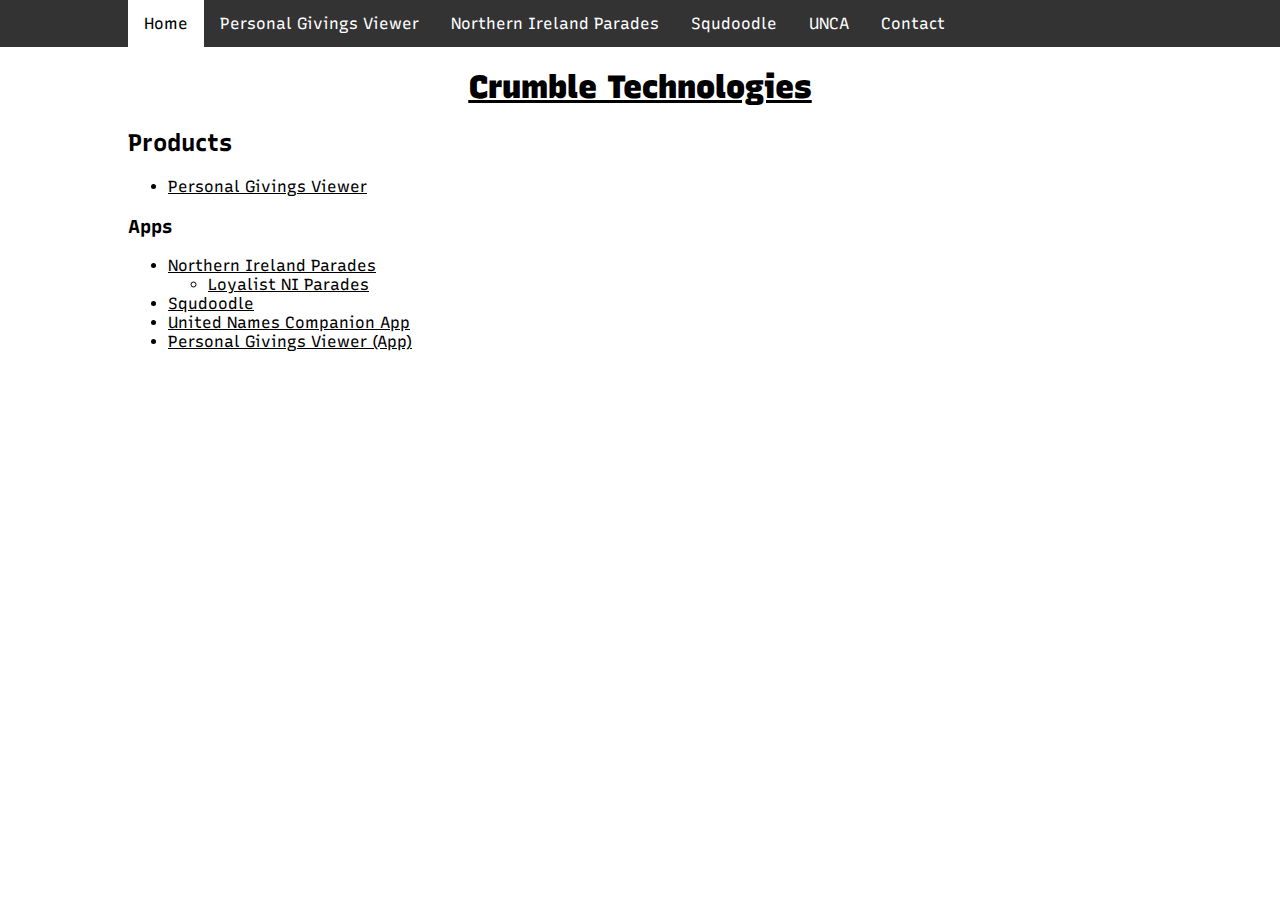
<file: index.html>
<!DOCTYPE html>
<html lang="en">

<head>
    <meta charset="UTF-8">
    <meta name="viewport" content="width=device-width, initial-scale=1.0">
    <link href="https://fonts.googleapis.com/css2?family=Recursive&display=swap" rel="stylesheet">
    <link href="css/all.css" rel="stylesheet" type="text/css">
    <title>Crumble Technologies</title>
</head>

<body>
    <ul class="nav_ul">
        <li style="width: 10vw; height: 1px;" class="nav_li"></li>
        <li class="nav_li"><a class="nav_a_active" href="./index.html">Home</a></li>
        <li class="nav_li"><a class="nav_a" href="./products/pgv/index.html">Personal Givings Viewer</a></li>
        <li class="nav_li"><a class="nav_a" href="./apps/niparades/index.html">Northern Ireland Parades</a></li>
        <li class="nav_li"><a class="nav_a" href="./apps/squdoodle/index.html">Squdoodle</a></li>
        <li class="nav_li"><a class="nav_a" href="./apps/unca/index.html">UNCA</a></li>
        <li class="nav_li"><a class="nav_a" href="./contact.html">Contact</a></li>
    </ul>

    <div id="main_container">
        <h1><u><b><a href="./index.html">Crumble Technologies</a></b></u></h1>

        <h2>Products</h2>
        <ul>
            <li><a href="./products/pgv/index.html">Personal Givings Viewer</a></li>
        </ul>

        <h3>Apps</h3>
        <ul>
            <li><a href="./apps/niparades/index.html">Northern Ireland Parades</a></li>
            <ul>
                <li><a href="apps/niparades/loyalistniparades.html">Loyalist NI Parades</a></li>
            </ul>
            <li><a href="./apps/squdoodle/index.html">Squdoodle</a></li>
            <li><a href="./apps/unca/index.html">United Names Companion App</a></li>
            <li><a href="./products/pgv/app.html">Personal Givings Viewer (App)</a></li>
        </ul>
    </div>
</body>

</html>
</file>
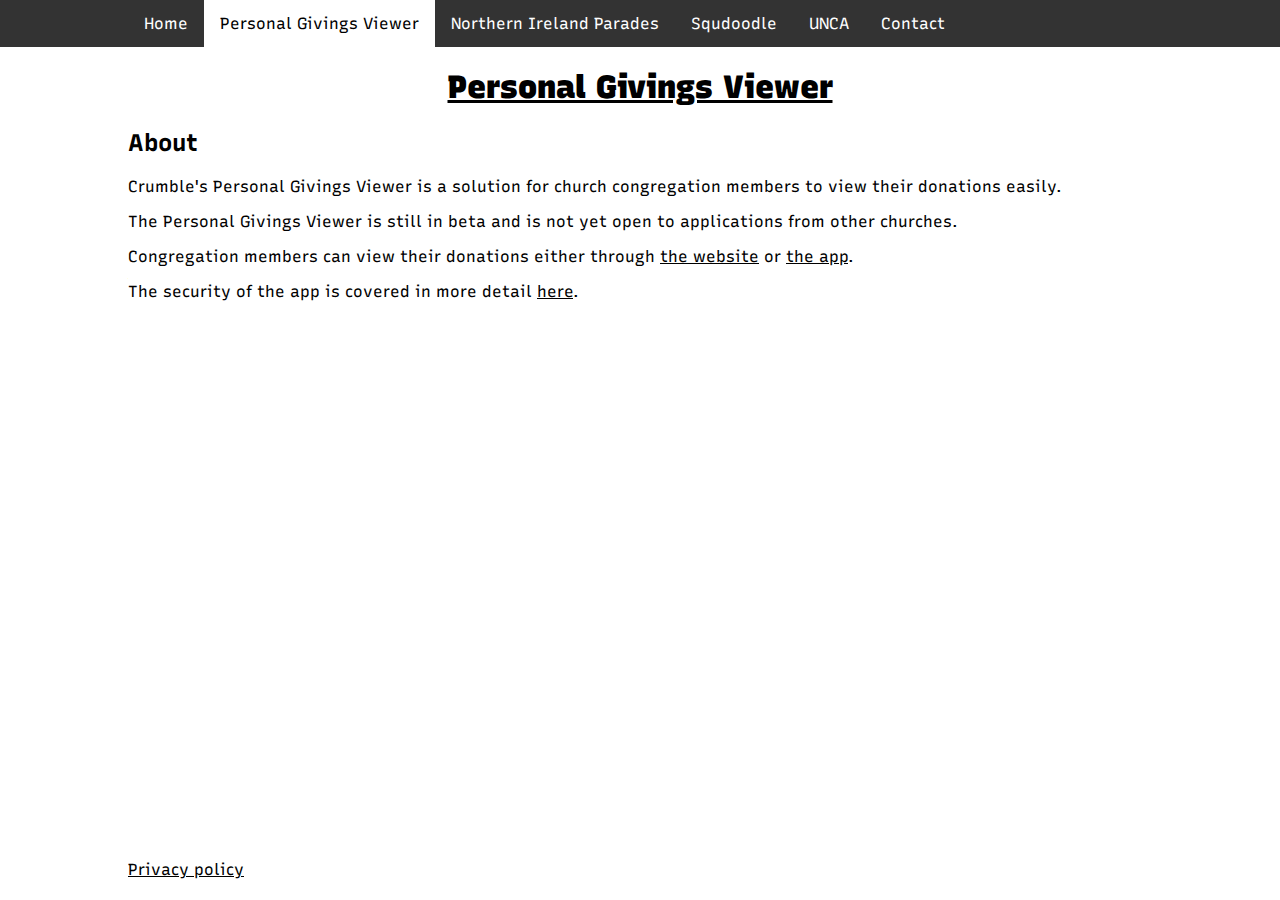
<file: products/pgv/index.html>
<!DOCTYPE html>
<html lang="en">

<head>
    <meta charset="UTF-8">
    <meta name="viewport" content="width=device-width, initial-scale=1.0">
    <meta name="description=" content="The Personal Givings Viewer shows church congragation members their donations through all their different funds.">
    <link href="https://fonts.googleapis.com/css2?family=Recursive&display=swap" rel="stylesheet">
    <link href="../../css/all.css" rel="stylesheet" type="text/css">
    <title>Personal Givings Viewer | Crumble Technologies</title>
</head>

<body>
    <ul class="nav_ul">
        <li style="width: 10vw; height: 1px;" class="nav_li"></li>
        <li class="nav_li"><a class="nav_a" href="../../index.html">Home</a></li>
        <li class="nav_li"><a class="nav_a_active" href="../pgv/index.html">Personal Givings Viewer</a></li>
        <li class="nav_li"><a class="nav_a" href="../../apps/niparades/index.html">Northern Ireland Parades</a></li>
        <li class="nav_li"><a class="nav_a" href="../../apps/squdoodle/index.html">Squdoodle</a></li>
        <li class="nav_li"><a class="nav_a" href="../../apps/unca/index.html">UNCA</a></li>
        <li class="nav_li"><a class="nav_a" href="../../contact.html">Contact</a></li>
    </ul>

    <div id="main_container">
        <h1><u><b>Personal Givings Viewer</b></u></h1>
        <div id="about-div">
            <h2>About</h2>
            <p>Crumble's Personal Givings Viewer is a solution for church congregation members to view their donations easily.</p>
            <!-- <h3>Churches:</h3>
        <ul>
            <li></li>
        </ul> -->
            <p>The Personal Givings Viewer is still in beta and is not yet open to applications from other churches.</p>
            <p>Congregation members can view their donations either through <a href="./website.html">the website</a> or <a href="./app.html">the app</a>.</p>
            <p>The security of the app is covered in more detail <a href="./security.html">here</a>.</p>
        </div>
    </div>

</body>

<footer>
    <a href="../../privacy-policies/no-data.html">Privacy policy</a>
</footer>

</html>
</file>
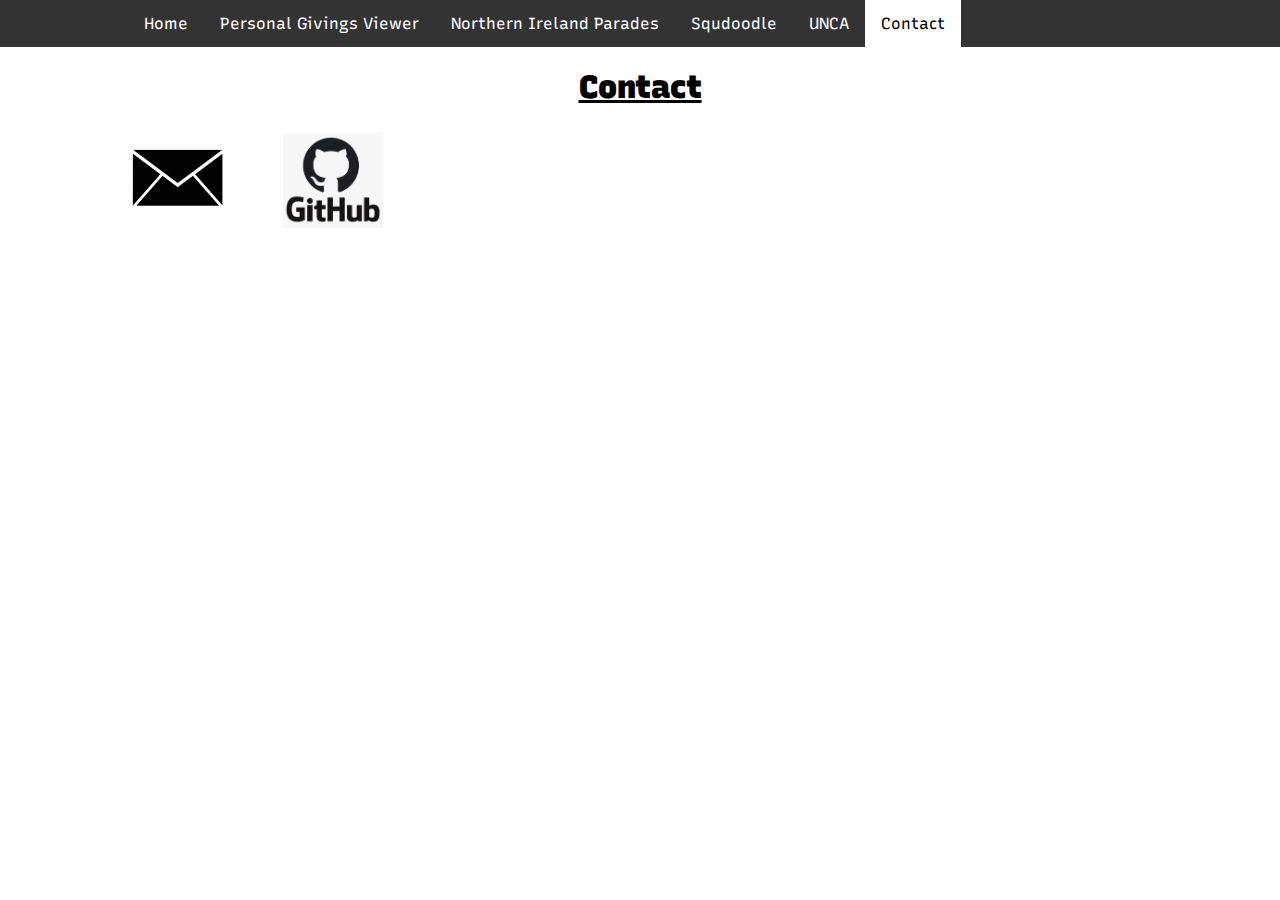
<file: contact.html>
<!DOCTYPE html>
<html lang="en">

<head>
    <meta charset="UTF-8">
    <meta name="viewport" content="width=device-width, initial-scale=1.0">
    <meta name="description=" content="Contact us via email or on Github">
    <link href="https://fonts.googleapis.com/css2?family=Recursive&display=swap" rel="stylesheet">
    <link href="css/all.css" rel="stylesheet" type="text/css">
    <title>Contact | Crumble Technologies</title>
</head>

<body>
    <ul class="nav_ul">
        <li style="width: 10vw; height: 1px;" class="nav_li"></li>
        <li class="nav_li"><a class="nav_a" href="./index.html">Home</a></li>
        <li class="nav_li"><a class="nav_a" href="./products/pgv/index.html">Personal Givings Viewer</a></li>
        <li class="nav_li"><a class="nav_a" href="./apps/niparades/index.html">Northern Ireland Parades</a></li>
        <li class="nav_li"><a class="nav_a" href="./apps/squdoodle/index.html">Squdoodle</a></li>
        <li class="nav_li"><a class="nav_a" href="./apps/unca/index.html">UNCA</a></li>
        <li class="nav_li"><a class="nav_a_active" href="./contact.html">Contact</a></li>
    </ul>

    <div id="main_container">
        <h1><u><b>Contact</b></u></h1>

        <a href="mailto:contact@crumble-technologies.co.uk"><img src="./res/images/email_logo.png" width="100px" style="padding-right: 50px;"></a>
        <a href="https://github.com/CrumbleTechnologies"><img src="./res/images/github_logo.png" width="100px"></a>
    </div>
</body>

</html>
</file>
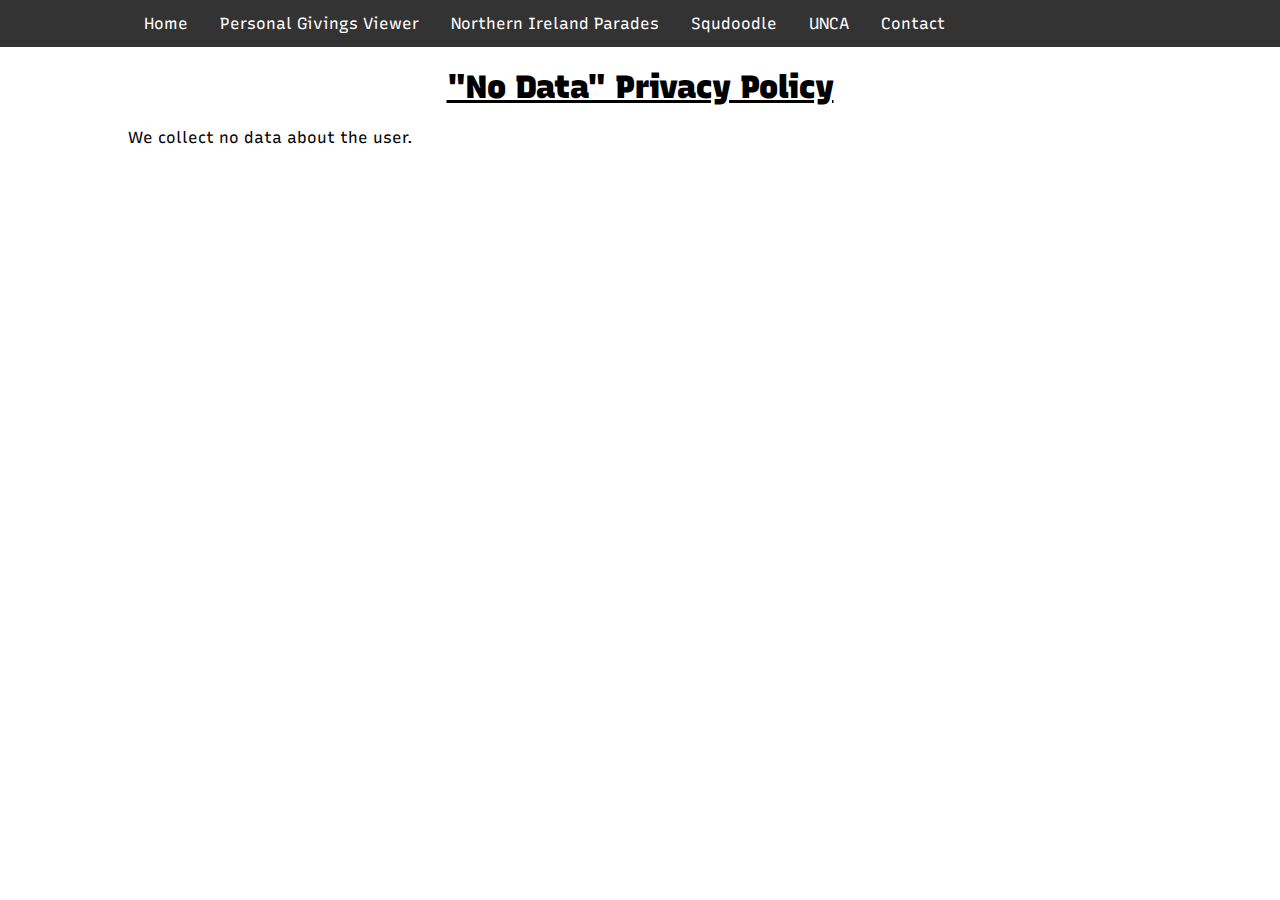
<file: privacy-policies/no-data.html>
<!DOCTYPE html>
<html lang="en">

<head>
    <meta charset="UTF-8">
    <meta name="viewport" content="width=device-width, initial-scale=1.0">
    <meta name="description=" content="Crumble Technologies 'No Data' privacy policy.">
    <link href="https://fonts.googleapis.com/css2?family=Recursive&display=swap" rel="stylesheet">
    <link href="../../css/all.css" rel="stylesheet" type="text/css">
    <title>"No Data" Privacy Policy | Crumble Technologies</title>
</head>

<body>
    <ul class="nav_ul">
        <li style="width: 10vw; height: 1px;" class="nav_li"></li>
        <li class="nav_li"><a class="nav_a" href="../../index.html">Home</a></li>
        <li class="nav_li"><a class="nav_a" href="../products/pgv/index.html">Personal Givings Viewer</a></li>
        <li class="nav_li"><a class="nav_a" href="../apps/niparades/index.html">Northern Ireland Parades</a></li>
        <li class="nav_li"><a class="nav_a" href="../apps/squdoodle/index.html">Squdoodle</a></li>
        <li class="nav_li"><a class="nav_a" href="../apps/unca/index.html">UNCA</a></li>
        <li class="nav_li"><a class="nav_a" href="../contact.html">Contact</a></li>
    </ul>

    <div id="main_container">
        <h1><u><b>"No Data" Privacy Policy</b></u></h1>
        <p>We collect no data about the user.</p>
    </div>

</body>

</html>
</file>
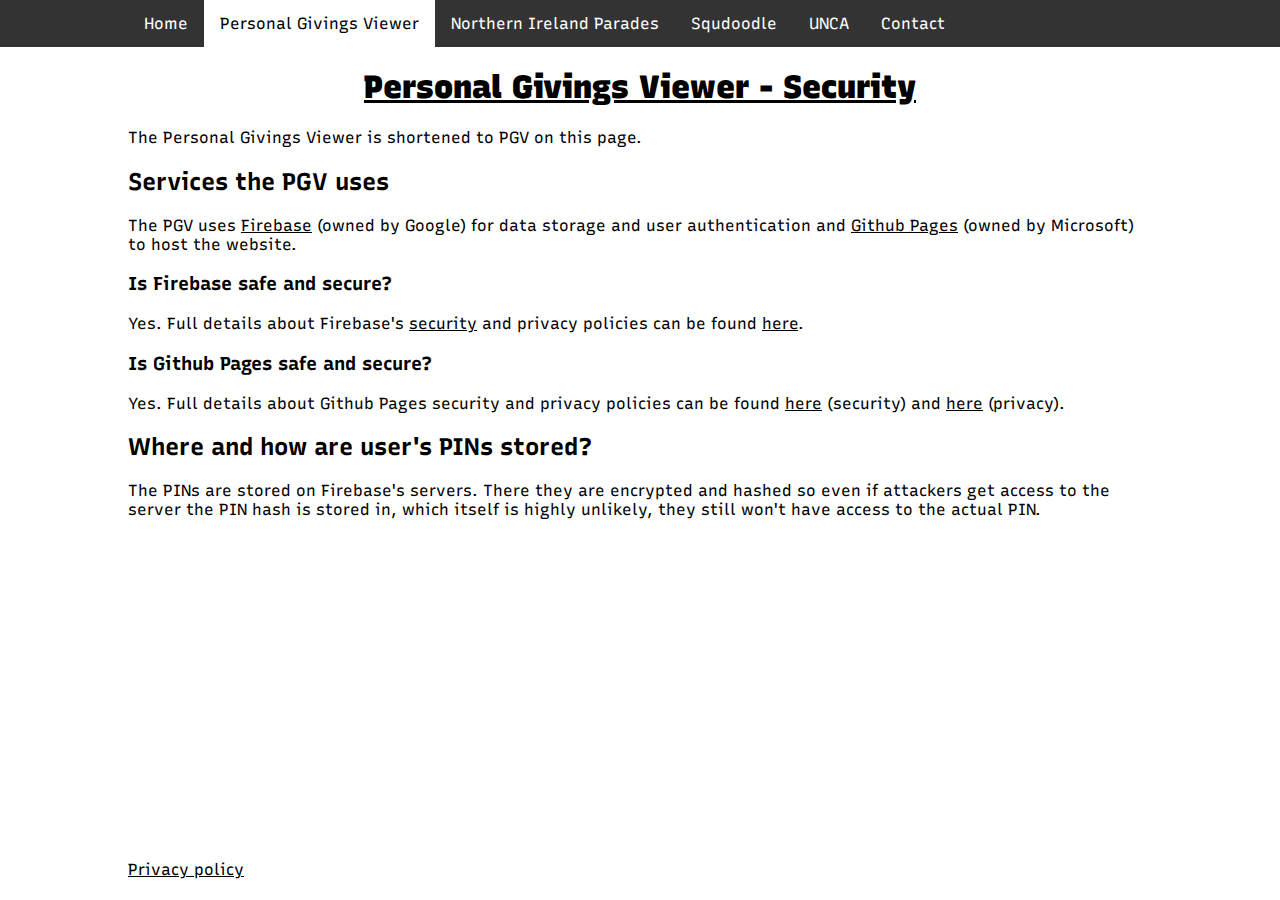
<file: products/pgv/security.html>
<!DOCTYPE html>
<html lang="en">

<head>
    <meta charset="UTF-8">
    <meta name="viewport" content="width=device-width, initial-scale=1.0">
    <meta name="description=" content="Personal Givings Viewer security report and details.">
    <link href="https://fonts.googleapis.com/css2?family=Recursive&display=swap" rel="stylesheet">
    <link href="../../css/all.css" rel="stylesheet" type="text/css">
    <title>Personal Givings Viewer | Security | Crumble Technologies</title>
</head>

<body>
    <ul class="nav_ul">
        <li style="width: 10vw; height: 1px;" class="nav_li"></li>
        <li class="nav_li"><a class="nav_a" href="../../index.html">Home</a></li>
        <li class="nav_li"><a class="nav_a_active" href="../pgv/index.html">Personal Givings Viewer</a></li>
        <li class="nav_li"><a class="nav_a" href="../../apps/niparades/index.html">Northern Ireland Parades</a></li>
        <li class="nav_li"><a class="nav_a" href="../../apps/squdoodle/index.html">Squdoodle</a></li>
        <li class="nav_li"><a class="nav_a" href="../../apps/unca/index.html">UNCA</a></li>
        <li class="nav_li"><a class="nav_a" href="../../contact.html">Contact</a></li>
    </ul>

    <div id="main_container">
        <h1><u><b>Personal Givings Viewer - Security</b></u></h1>

        <p>The Personal Givings Viewer is shortened to PGV on this page.</p>

        <h2>Services the PGV uses</h2>

        <p>The PGV uses <a href="https://firebase.google.com/">Firebase</a> (owned by Google) for data storage and user authentication and <a href="https://pages.github.com/">Github Pages</a> (owned by Microsoft) to host the website.</p>

        <h3>Is Firebase safe and secure?</h3>

        <p>Yes. Full details about Firebase's <a href="https://firebase.google.com/support/privacy#security_information">security</a> and privacy policies can be found <a href="https://firebase.google.com/support/privacy">here</a>.</p>

        <h3>Is Github Pages safe and secure?</h3>

        <p>Yes. Full details about Github Pages security and privacy policies can be found <a href="https://github.com/security">here</a> (security) and <a href="https://github.com/site/privacy">here</a> (privacy).</p>

        <h2>Where and how are user's PINs stored?</h2>

        <p>The PINs are stored on Firebase's servers. There they are encrypted and hashed so even if attackers get access to the server the PIN hash is stored in, which itself is highly unlikely, they still won't have access to the actual PIN.</p>
    </div>

</body>

<footer>
    <a href="../../privacy-policies/no-data.html">Privacy policy</a>
</footer>

</html>
</file>
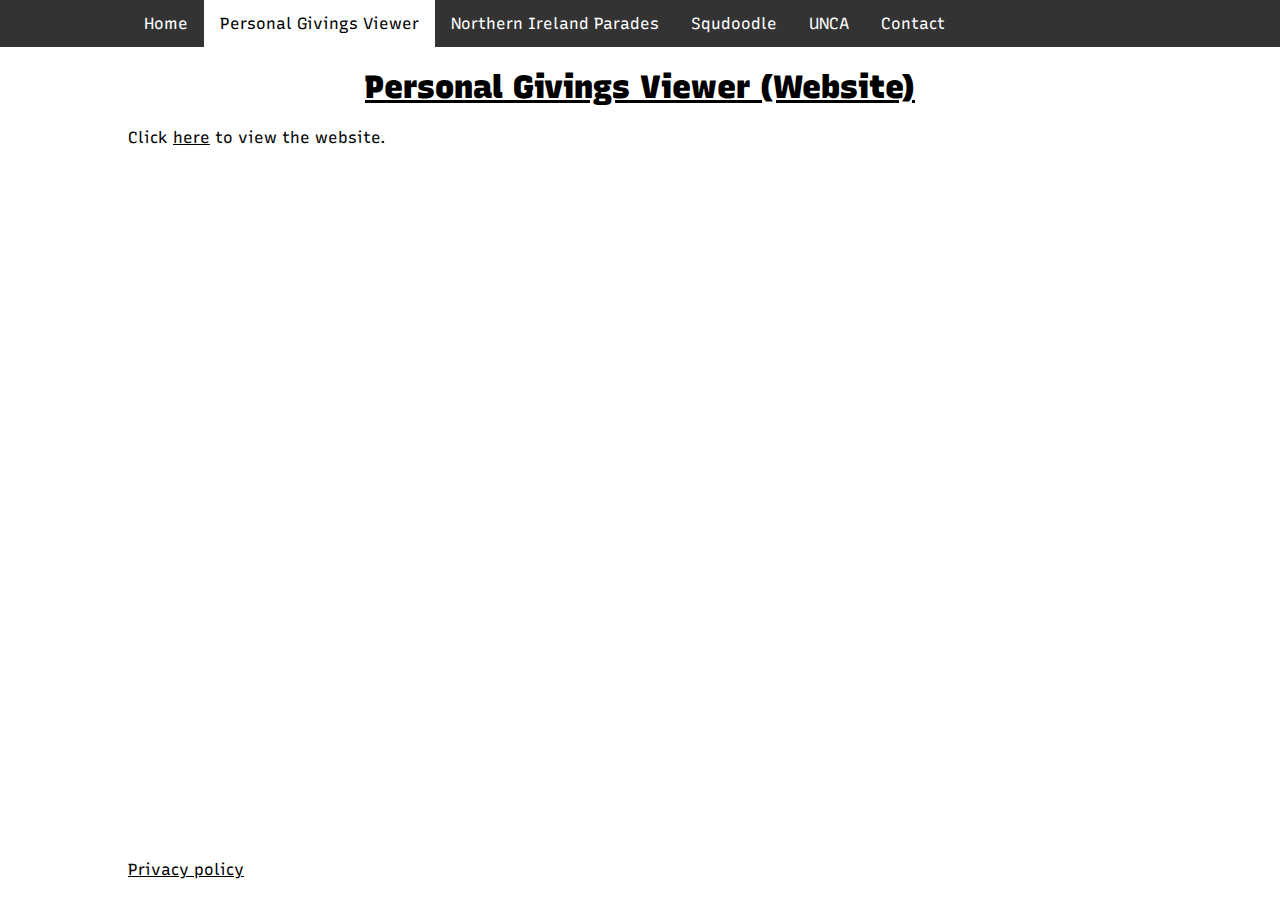
<file: products/pgv/website.html>
<!DOCTYPE html>
<html lang="en">

<head>
    <meta charset="UTF-8">
    <meta name="viewport" content="width=device-width, initial-scale=1.0">
    <meta name="description=" content="The Personal Givings Website shows church congragation members their donations through all their different funds.">
    <link href="https://fonts.googleapis.com/css2?family=Recursive&display=swap" rel="stylesheet">
    <link href="../../css/all.css" rel="stylesheet" type="text/css">
    <title>Personal Givings Viewer (Website) | Crumble Technologies</title>
</head>

<body>
    <ul class="nav_ul">
        <li style="width: 10vw; height: 1px;" class="nav_li"></li>
        <li class="nav_li"><a class="nav_a" href="../../index.html">Home</a></li>
        <li class="nav_li"><a class="nav_a_active" href="../pgv/index.html">Personal Givings Viewer</a></li>
        <li class="nav_li"><a class="nav_a" href="../../apps/niparades/index.html">Northern Ireland Parades</a></li>
        <li class="nav_li"><a class="nav_a" href="../../apps/squdoodle/index.html">Squdoodle</a></li>
        <li class="nav_li"><a class="nav_a" href="../../apps/unca/index.html">UNCA</a></li>
        <li class="nav_li"><a class="nav_a" href="../../contact.html">Contact</a></li>
    </ul>

    <div id="main_container">
        <h1><u><b>Personal Givings Viewer (Website)</b></u></h1>
        <p>Click <a href="https://personalgivingsviewer.crumble-technologies.co.uk">here</a> to view the website.</p>
    </div>

</body>

<footer>
    <a href="../../privacy-policies/no-data.html">Privacy policy</a>
</footer>

</html>
</file>
<file: css/all.css>
h1 {
    text-align: center;
}

html {
    font-family: "Recursive", sans-serif;
}

body {
    margin: 0;
    min-height: 100vh;
    position: relative;
}

#main_container {
    width: 80%;
    margin-left: auto;
    margin-right: auto;
    padding-bottom: 2.5rem;
}

a {
    color: black;
}

.nav_ul {
    background-color: #333333;
    list-style-type: none;
    margin: 0;
    padding: 0;
    overflow: hidden;
    width: 100%;
}

.nav_li {
    float: left;
}

.nav_a {
    display: block;
    padding: 14px 16px;
    color: white;
    text-decoration: none;
}

.nav_a:hover {
    background-color: #222222;
    cursor: pointer;
}

.nav_a_active {
    display: block;
    padding: 14px 16px;
    color: black;
    background-color: white;
    text-decoration: none;
}

.nav_a_active:hover {
    background-color: #666666;
    cursor: pointer;
}

footer {
    width: 80%;
    margin-left: 10%;
    margin-right: 10%;
    position: absolute;
    bottom: 0;
    margin-bottom: 2.5vh;
    height: 2.5rem;
    margin-top: auto;
    margin-bottom: auto;
}

button {
    background-color: #333333;
    border: none;
    color: white;
    padding: 15px 32px;
    text-align: center;
    cursor: pointer;
    font-family: "Recursive", sans-serif;
}
</file>
